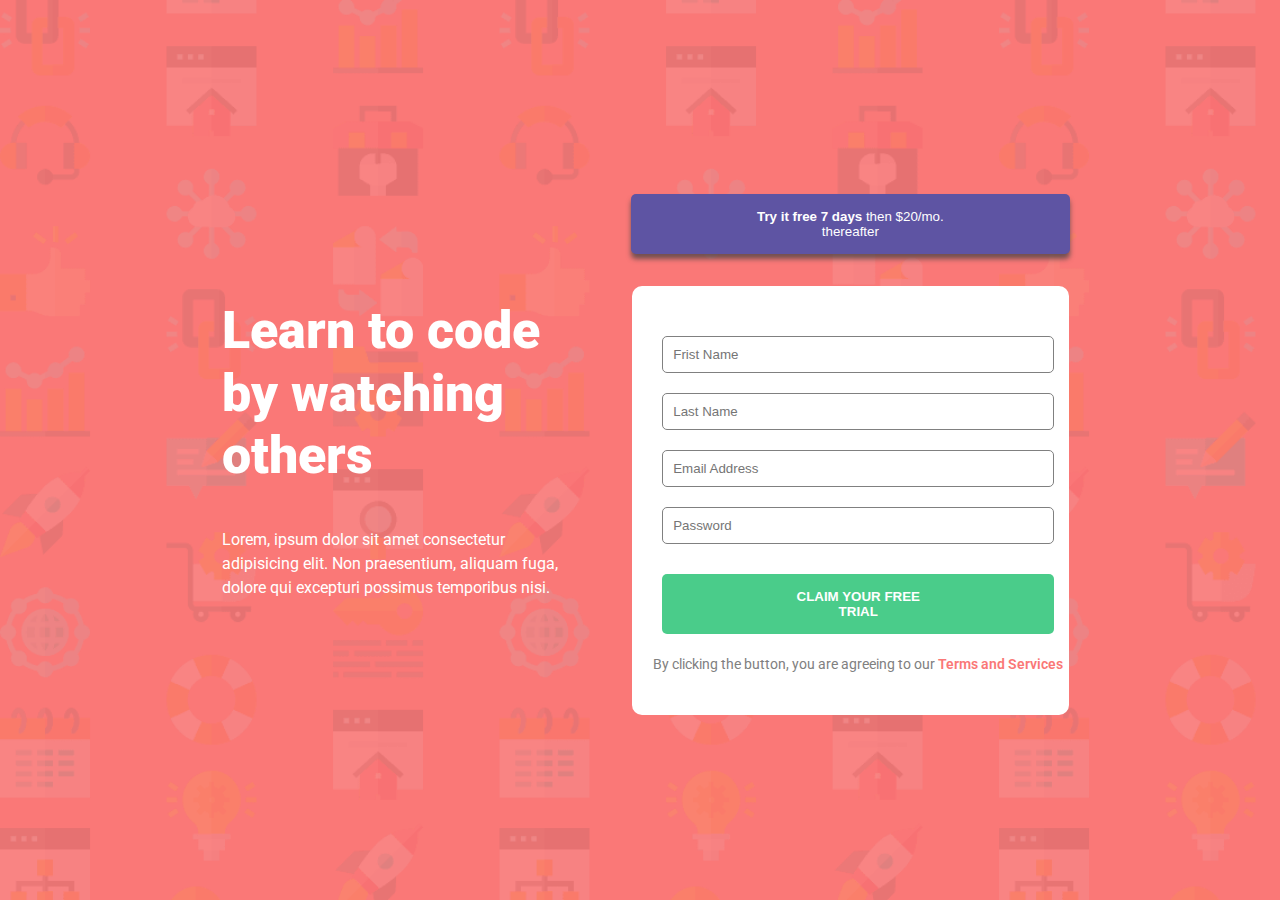
<file: block-BHaaci/index.html>
<!DOCTYPE html>
<html lang="en">
  <head>
    <meta charset="UTF-8" />
    <meta http-equiv="X-UA-Compatible" content="IE=edge" />
    <meta name="viewport" content="width=device-width, initial-scale=1.0" />
    <title>bulding-html-form</title>
    <link rel="stylesheet" href="./assets/stylesheet/style.css" />
    <link rel="preconnect" href="https://fonts.googleapis.com" />
    <link rel="preconnect" href="https://fonts.gstatic.com" crossorigin />
    <link
      href="https://fonts.googleapis.com/css2?family=Roboto:wght@400;500;700;900&display=swap"
      rel="stylesheet"
    />
  </head>
  <body class="flex">
    <aside>
      <h1>Learn to code by watching others</h1>
      <p>
        Lorem, ipsum dolor sit amet consectetur adipisicing elit. Non
        praesentium, aliquam fuga, dolore qui excepturi possimus temporibus
        nisi.
      </p>
    </aside>
    <section class="bg-img">
      <button>
        <strong>Try it free 7 days</strong> then $20/mo. thereafter
      </button>
      <form action="index.html" method="POST">
        <fieldset>
          <input type="text" name="Your Name" placeholder="Frist Name" />
          <input type="text" name="Last Name" placeholder="Last Name" />
          <input type="email" name="Email" placeholder="Email Address" />
          <input type="password" name="Password" placeholder="Password" />
          <button class="btn-2"><strong>CLAIM YOUR FREE TRIAL</strong></button>
          <p class="text">
            By clicking the button, you are agreeing to our
            <b>Terms and Services</b>
          </p>
        </fieldset>
      </form>
    </section>
  </body>
</html>
</file>
<file: block-BHaaci/assets/stylesheet/style.css>
/* http://meyerweb.com/eric/tools/css/reset/ 
   v2.0 | 20110126
   License: none (public domain)
*/

html,
body,
div,
span,
applet,
object,
iframe,
h1,
h2,
h3,
h4,
h5,
h6,
p,
blockquote,
pre,
a,
abbr,
acronym,
address,
big,
cite,
code,
del,
dfn,
em,
img,
ins,
kbd,
q,
s,
samp,
small,
strike,
strong,
sub,
sup,
tt,
var,
b,
u,
i,
center,
dl,
dt,
dd,
ol,
ul,
li,
fieldset,
form,
label,
legend,
table,
caption,
tbody,
tfoot,
thead,
tr,
th,
td,
article,
aside,
canvas,
details,
embed,
figure,
figcaption,
footer,
header,
hgroup,
menu,
nav,
output,
ruby,
section,
summary,
time,
mark,
audio,
video {
  margin: 0;
  padding: 0;
  border: 0;
  font-size: 100%;
  font: inherit;
  vertical-align: baseline;
}
/* HTML5 display-role reset for older browsers */
article,
aside,
details,
figcaption,
figure,
footer,
header,
hgroup,
menu,
nav,
section {
  display: block;
}
body {
  line-height: 1;
}
ol,
ul {
  list-style: none;
}
blockquote,
q {
  quotes: none;
}
blockquote:before,
blockquote:after,
q:before,
q:after {
  content: "";
  content: none;
}
table {
  border-collapse: collapse;
  border-spacing: 0;
}

/* custom css */

* *::before *::after {
  box-sizing: border-box;
}

body {
  font-family: "Roboto", sans-serif;
  font-size: 16px;
  line-height: 1.5;
  padding: 0px 200px;
  color: white;
}

body {
  background-image: url(../media/bg-intro-desktop.png);
  background-size: cover;
  height: 100vh;
  background-color: #fa7877;
}
.flex {
  display: flex;
  justify-content: space-between;
  align-items: center;
}
aside {
  flex: 0 1 45%;
  margin: 2.5%;
  padding-right: 40px;
}
h1 {
  font-size: 52px;
  font-weight: 900;
  margin-bottom: 40px;
  line-height: 1.2;
}
.btn-2 {
  padding: 15px 115px;
  box-shadow: none;
  background-color: #4acc8a;
}
p {
  font-size: 16px;
}
strong {
  font-weight: 600;
}
form {
  background-color: white;
  max-width: 500px;
  margin: 2.5%;
  padding: 40px 20px;
  text-align: center;
  border-radius: 10px;
}
form input {
  width: 370px;
  padding: 10px;
  margin: 10px;
  border: none;
  border: 1px solid gray;
  border-radius: 5px;
}
button {
  text-align: center;
  padding: 15px 105px;
  background-color: #5e54a3;
  color: white;
  margin: 20px 10px;
  border-radius: 5px;
  border: none;
  box-shadow: 0px 5px 5px #454343bf;
}
.text {
  color: gray;
  font-size: 14px;
}
.text b {
  color: #fa7877;
  font-weight: 600;
}
</file>
